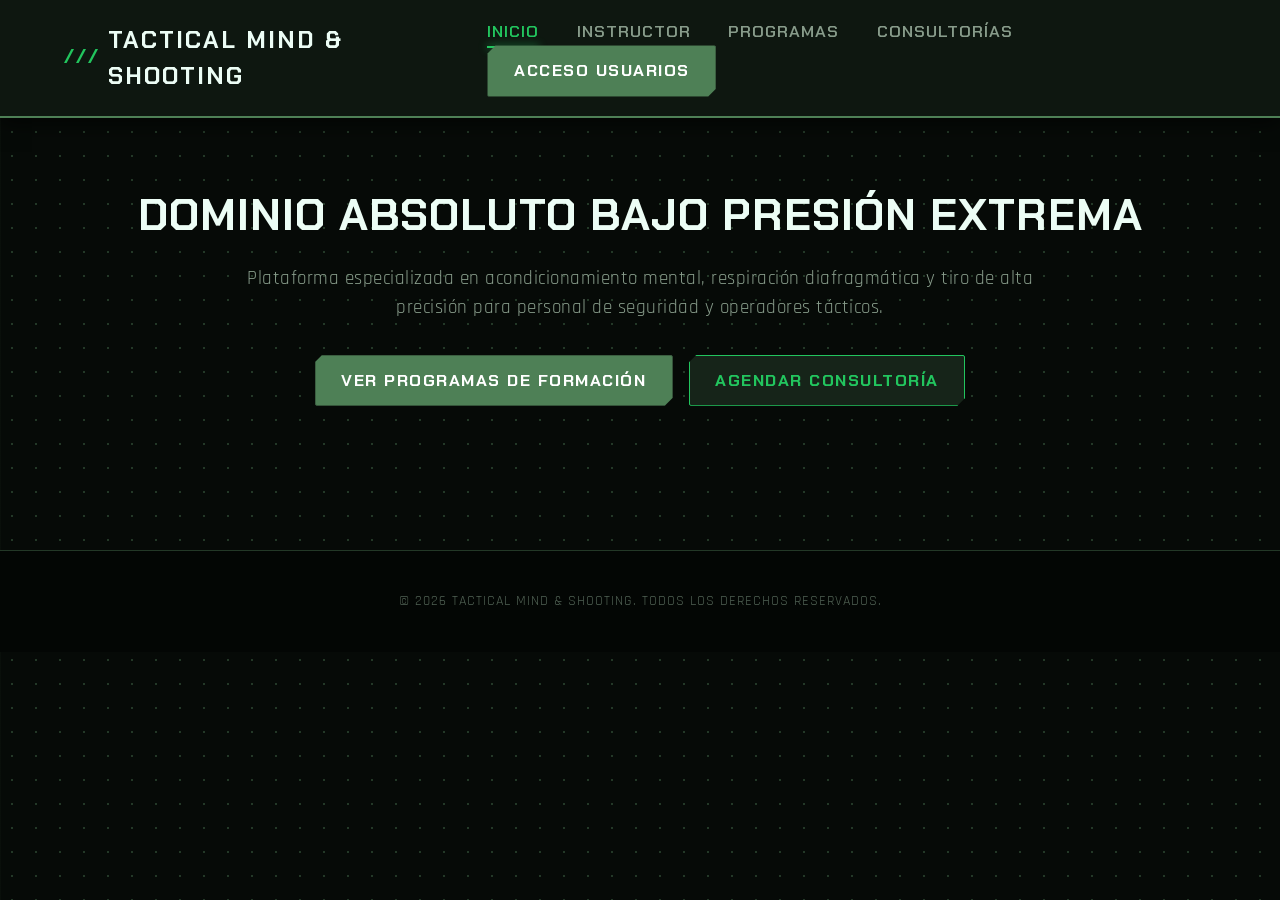
<file: index.html>
<!DOCTYPE html>
<html lang="es">
<head>
    <meta charset="UTF-8">
    <meta name="viewport" content="width=device-width, initial-scale=1.0">
    <title>Tactical Mind & Shooting | Inicio</title>
    <link rel="stylesheet" href="estilos.css">
</head>
<body>
    <header>
        <div class="logo">TACTICAL MIND & SHOOTING</div>
        <nav>
            <a href="index.html" class="active">Inicio</a>
            <a href="instructor.html">Instructor</a>
            <a href="programas.html">Programas</a>
            <a href="consultoria.html">Consultorías</a>
            <a href="login.html" class="btn-primary">Acceso Usuarios</a>
        </nav>
    </header>

    <main class="container hero">
        <h1>Dominio Absoluto Bajo Presión Extrema</h1>
        <p class="hero-subtitle">
            Plataforma especializada en acondicionamiento mental, respiración diafragmática y tiro de alta precisión para personal de seguridad y operadores tácticos.
        </p>
        <div class="hero-buttons">
            <a href="programas.html" class="btn-primary">Ver Programas de Formación</a>
            <a href="consultoria.html" class="btn-primary btn-secondary-action">Agendar Consultoría</a>
        </div>
    </main>

    <footer>
        <p>© 2026 Tactical Mind & Shooting. Todos los derechos reservados.</p>
    </footer>
</body>
</html>
</file>
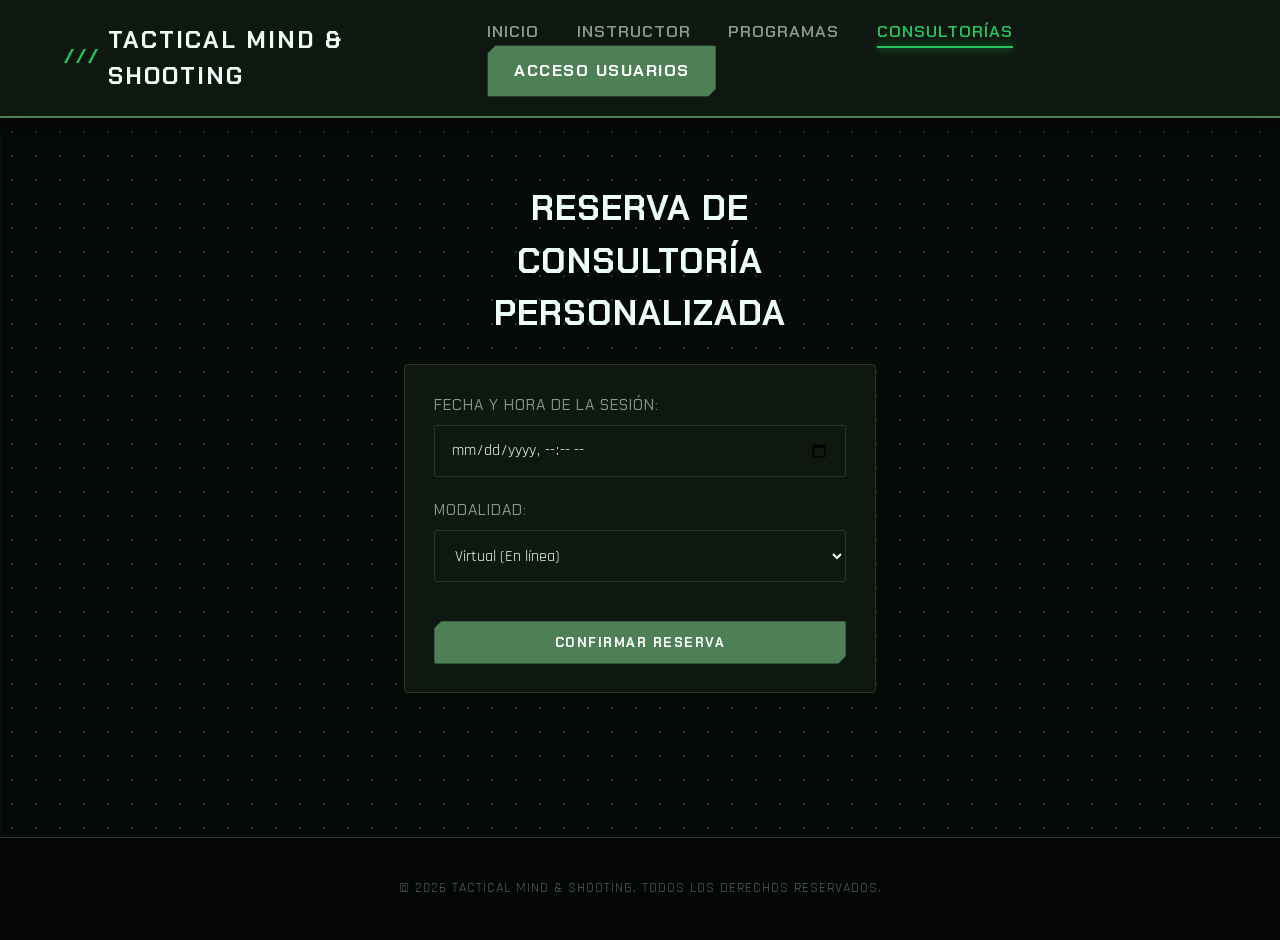
<file: consultoria.html>
<!DOCTYPE html>
<html lang="es">
<head>
    <meta charset="UTF-8">
    <meta name="viewport" content="width=device-width, initial-scale=1.0">
    <title>Agendar Consultoría | Tactical Mind</title>
    <link rel="stylesheet" href="estilos.css">
</head>
<body>
    <header>
        <div class="logo">TACTICAL MIND & SHOOTING</div>
        <nav>
            <a href="index.html">Inicio</a>
            <a href="instructor.html">Instructor</a>
            <a href="programas.html">Programas</a>
            <a href="consultoria.html" class="active">Consultorías</a>
            <a href="login.html" class="btn-primary">Acceso Usuarios</a>
        </nav>
    </header>

    <main class="container container-narrow">
        <h1 class="page-title">Reserva de Consultoría Personalizada</h1>
        <form action="confirmacion.html" method="POST" class="form-card">
            <div class="form-group">
                <label for="fecha_hora">Fecha y Hora de la Sesión:</label>
                <input type="datetime-local" id="fecha_hora" name="fecha_hora" required>
            </div>
            <div class="form-group">
                <label for="modalidad">Modalidad:</label>
                <select id="modalidad" name="modalidad" required>
                    <option value="Virtual">Virtual (En línea)</option>
                    <option value="Presencial">Presencial (Campo de entrenamiento)</option>
                </select>
            </div>
            <button type="submit" class="btn-primary btn-block">Confirmar Reserva</button>
        </form>
    </main>

    <footer>
        <p>© 2026 Tactical Mind & Shooting. Todos los derechos reservados.</p>
    </footer>
</body>
</html>
</file>
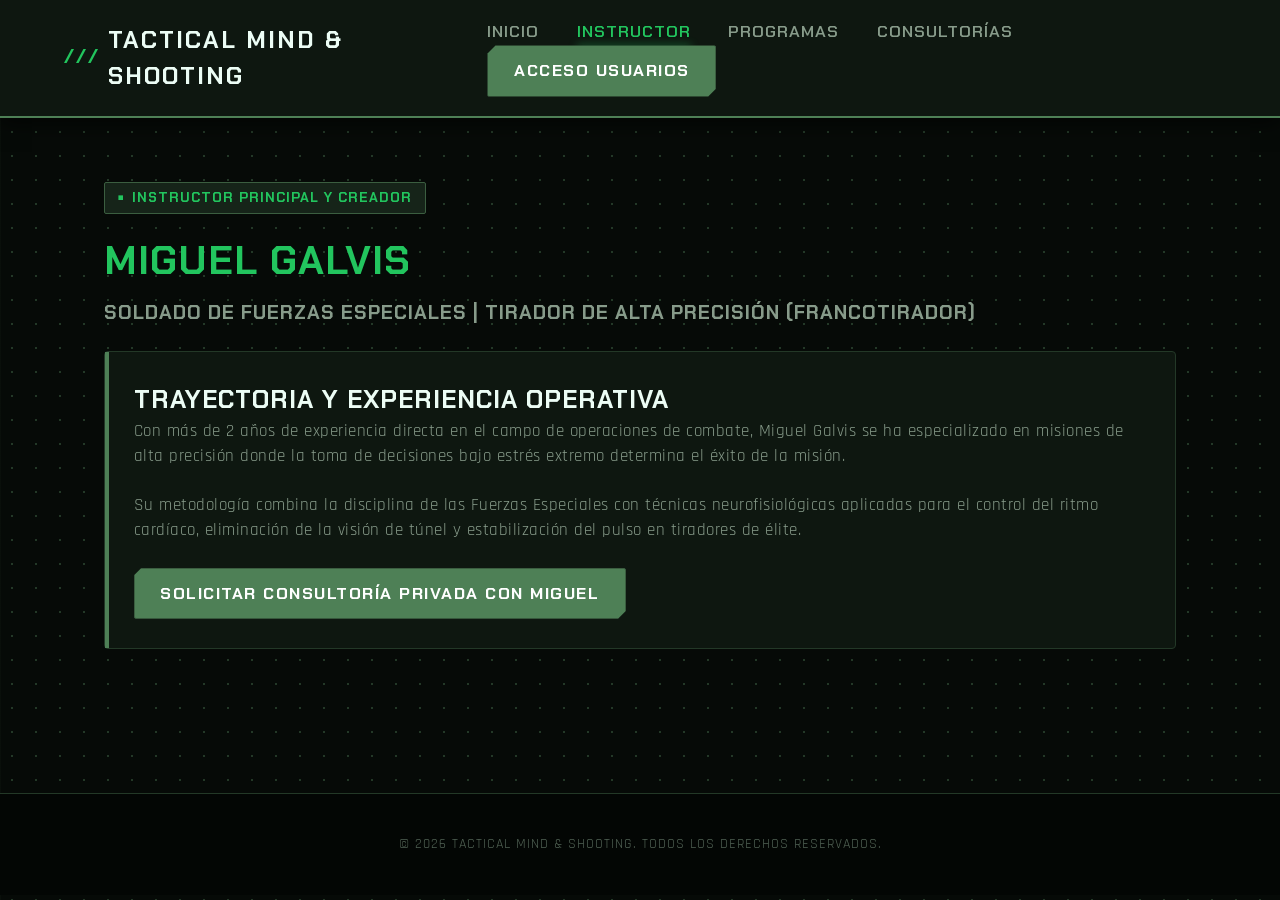
<file: instructor.html>
<!DOCTYPE html>
<html lang="es">
<head>
    <meta charset="UTF-8">
    <meta name="viewport" content="width=device-width, initial-scale=1.0">
    <title>Instructor Miguel Galvis | Tactical Mind</title>
    <link rel="stylesheet" href="estilos.css">
</head>
<body>
    <header>
        <div class="logo">TACTICAL MIND & SHOOTING</div>
        <nav>
            <a href="index.html">Inicio</a>
            <a href="instructor.html" class="active">Instructor</a>
            <a href="programas.html">Programas</a>
            <a href="consultoria.html">Consultorías</a>
            <a href="login.html" class="btn-primary">Acceso Usuarios</a>
        </nav>
    </header>

    <main class="container">
        <span class="badge">Instructor Principal y Creador</span>
        <h1 class="instructor-name">Miguel Galvis</h1>
        <h3 class="instructor-title">Soldado de Fuerzas Especiales | Tirador de Alta Precisión (Francotirador)</h3>
        
        <div class="card card-wide">
            <h2>Trayectoria y Experiencia Operativa</h2>
            <p>
                Con más de 2 años de experiencia directa en el campo de operaciones de combate, Miguel Galvis se ha especializado en misiones de alta precisión donde la toma de decisiones bajo estrés extremo determina el éxito de la misión.
            </p>
            <p>
                Su metodología combina la disciplina de las Fuerzas Especiales con técnicas neurofisiológicas aplicadas para el control del ritmo cardíaco, eliminación de la visión de túnel y estabilización del pulso en tiradores de élite.
            </p>
            <a href="consultoria.html" class="btn-primary">Solicitar Consultoría Privada con Miguel</a>
        </div>
    </main>

    <footer>
        <p>© 2026 Tactical Mind & Shooting. Todos los derechos reservados.</p>
    </footer>
</body>
</html>
</file>
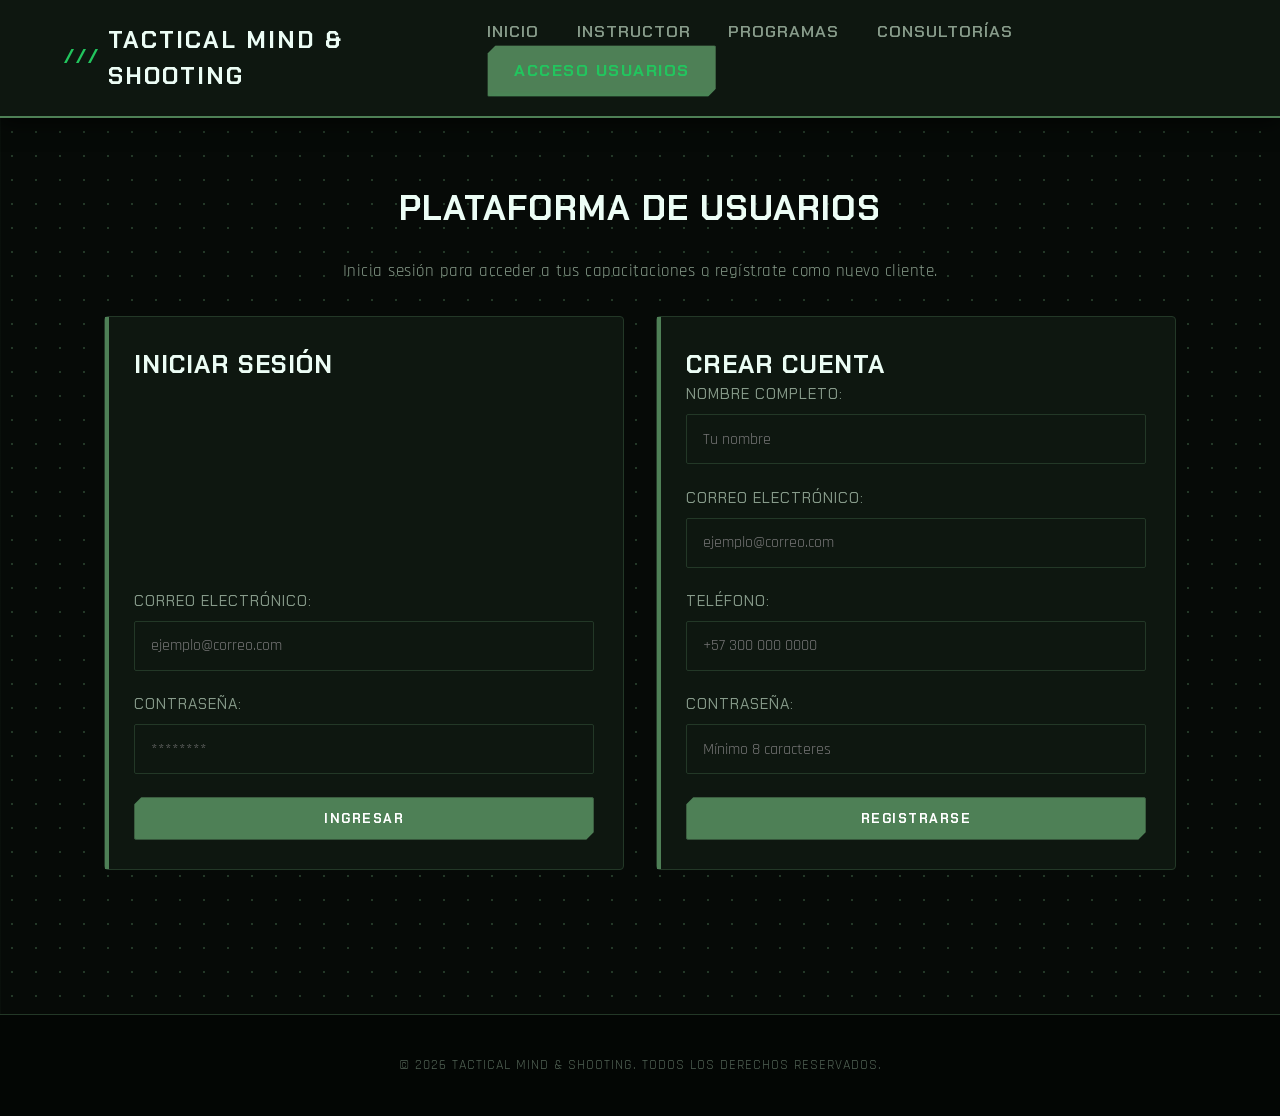
<file: login.html>
<!DOCTYPE html>
<html lang="es">
<head>
    <meta charset="UTF-8">
    <meta name="viewport" content="width=device-width, initial-scale=1.0">
    <title>Acceso a Usuarios | Tactical Mind</title>
    <link rel="stylesheet" href="estilos.css">
</head>
<body>
    <header>
        <div class="logo">TACTICAL MIND & SHOOTING</div>
        <nav>
            <a href="index.html">Inicio</a>
            <a href="instructor.html">Instructor</a>
            <a href="programas.html">Programas</a>
            <a href="consultoria.html">Consultorías</a>
            <a href="login.html" class="btn-primary active">Acceso Usuarios</a>
        </nav>
    </header>

    <main class="container">
        <h1 class="page-title">Plataforma de Usuarios</h1>
        <p class="subtitle">Inicia sesión para acceder a tus capacitaciones o regístrate como nuevo cliente.</p>

        <div class="auth-container">
            <!-- FORMULARIO DE INICIO DE SESIÓN -->
            <div class="card">
                <h2>Iniciar Sesión</h2>
                <form action="dashboard.html" method="POST">
                    <div class="form-group">
                        <label for="login_correo">Correo Electrónico:</label>
                        <input type="email" id="login_correo" name="correo" placeholder="ejemplo@correo.com" required>
                    </div>
                    <div class="form-group">
                        <label for="login_password">Contraseña:</label>
                        <input type="password" id="login_password" name="contrasena" placeholder="********" required>
                    </div>
                    <button type="submit" class="btn-primary btn-block">Ingresar</button>
                </form>
            </div>

            <!-- FORMULARIO DE REGISTRO -->
            <div class="card">
                <h2>Crear Cuenta</h2>
                <form action="registro_exitoso.html" method="POST">
                    <div class="form-group">
                        <label for="reg_nombre">Nombre Completo:</label>
                        <input type="text" id="reg_nombre" name="nombre" placeholder="Tu nombre" required>
                    </div>
                    <div class="form-group">
                        <label for="reg_correo">Correo Electrónico:</label>
                        <input type="email" id="reg_correo" name="correo" placeholder="ejemplo@correo.com" required>
                    </div>
                    <div class="form-group">
                        <label for="reg_telefono">Teléfono:</label>
                        <input type="tel" id="reg_telefono" name="telefono" placeholder="+57 300 000 0000" required>
                    </div>
                    <div class="form-group">
                        <label for="reg_password">Contraseña:</label>
                        <input type="password" id="reg_password" name="contrasena" placeholder="Mínimo 8 caracteres" required>
                    </div>
                    <button type="submit" class="btn-primary btn-block">Registrarse</button>
                </form>
            </div>
        </div>
    </main>

    <footer>
        <p>© 2026 Tactical Mind & Shooting. Todos los derechos reservados.</p>
    </footer>
</body>
</html>
</file>
<file: estilos.css>
@import url('https://fonts.googleapis.com/css2?family=Chakra+Petch:wght@500;600;700&family=Rajdhani:wght@500;600;700&display=swap');

:root {
    --bg-main: #060a07;
    --bg-surface: #0e1710;
    --bg-surface-elevated: #162419;
    
    --border-subtle: #233827;
    --border-accent: #3b5e40;
    
    --brand-primary: #4e8056;
    --brand-accent: #22c55e;
    --brand-highlight: #a3e635;
    
    --text-primary: #ecfdf5;
    --text-secondary: #879b8a;
    --text-muted: #526355;
    
    --font-heading: 'Chakra Petch', sans-serif;
    --font-body: 'Rajdhani', sans-serif;
}

* {
    box-sizing: border-box;
    margin: 0;
    padding: 0;
    font-family: var(--font-body);
}

body {
    background-color: var(--bg-main);
    color: var(--text-primary);
    line-height: 1.5;
    font-size: 1.05rem;
    letter-spacing: 0.5px;
    background-image: 
        radial-gradient(var(--border-subtle) 1px, transparent 1px),
        linear-gradient(to right, rgba(14, 23, 16, 0.4) 1px, transparent 1px);
    background-size: 24px 24px, 100% 100%;
}

h1, h2, h3, h4 {
    font-family: var(--font-heading);
    text-transform: uppercase;
    letter-spacing: 1px;
    color: var(--text-primary);
}

header {
    background-color: var(--bg-surface);
    display: flex;
    justify-content: space-between;
    align-items: center;
    padding: 1.2rem 5%;
    border-bottom: 2px solid var(--brand-primary);
    position: sticky;
    top: 0;
    z-index: 100;
    box-shadow: 0 4px 20px rgba(0, 0, 0, 0.7);
}

.logo {
    font-family: var(--font-heading);
    font-size: 1.5rem;
    font-weight: 700;
    color: var(--text-primary);
    letter-spacing: 2px;
    text-transform: uppercase;
    display: flex;
    align-items: center;
    gap: 0.5rem;
}

.logo::before {
    content: "///";
    color: var(--brand-accent);
    font-size: 1.2rem;
}

nav a {
    font-family: var(--font-heading);
    color: var(--text-secondary);
    text-decoration: none;
    margin-left: 2rem;
    font-weight: 600;
    text-transform: uppercase;
    letter-spacing: 1px;
    transition: all 0.2s ease;
    position: relative;
}

nav a:hover, nav a.active {
    color: var(--brand-accent);
}

nav a.active::after {
    content: "";
    position: absolute;
    bottom: -6px;
    left: 0;
    width: 100%;
    height: 2px;
    background-color: var(--brand-accent);
    box-shadow: 0 0 8px var(--brand-accent);
}

.btn-primary {
    font-family: var(--font-heading);
    background-color: var(--brand-primary);
    color: #ffffff;
    padding: 0.75rem 1.6rem;
    border: 1px solid var(--border-accent);
    border-radius: 2px;
    cursor: pointer;
    text-decoration: none;
    font-weight: 700;
    text-transform: uppercase;
    letter-spacing: 1.5px;
    display: inline-block;
    transition: all 0.2s ease;
    clip-path: polygon(8px 0, 100% 0, 100% calc(100% - 8px), calc(100% - 8px) 100%, 0 100%, 0 8px);
}

.btn-primary:hover {
    background-color: var(--brand-accent);
    color: #000000;
    box-shadow: 0 0 12px rgba(34, 197, 94, 0.4);
    border-color: var(--brand-accent);
}

.btn-secondary-action {
    background-color: var(--bg-surface-elevated);
    border-color: var(--brand-accent);
    color: var(--brand-accent);
}

.btn-block {
    display: block;
    width: 100%;
    text-align: center;
    margin-top: 1rem;
}

.container {
    padding: 4rem 5%;
    max-width: 1200px;
    margin: 0 auto;
}

.container-narrow {
    max-width: 600px;
}

.hero {
    text-align: center;
}

.hero h1 {
    font-size: 2.8rem;
    margin-bottom: 1rem;
}

.hero-subtitle {
    font-size: 1.2rem;
    color: var(--text-secondary);
    max-width: 800px;
    margin: 0 auto 2rem auto;
}

.hero-buttons {
    display: flex;
    gap: 1rem;
    justify-content: center;
}

.page-title {
    text-align: center;
    margin-bottom: 1.5rem;
    font-size: 2.2rem;
}

.subtitle {
    text-align: center;
    color: var(--text-secondary);
    margin-bottom: 2rem;
}

.instructor-name {
    font-size: 2.5rem;
    color: var(--brand-accent);
    margin-bottom: 0.5rem;
}

.instructor-title {
    color: var(--text-secondary);
    margin-bottom: 1.5rem;
}

.badge {
    font-family: var(--font-heading);
    display: inline-flex;
    align-items: center;
    background-color: var(--bg-surface-elevated);
    color: var(--brand-accent);
    padding: 0.3rem 0.8rem;
    border-radius: 2px;
    font-size: 0.85rem;
    font-weight: 700;
    margin-bottom: 1rem;
    border: 1px solid var(--border-accent);
    text-transform: uppercase;
    letter-spacing: 1px;
}

.badge::before {
    content: "■";
    margin-right: 0.5rem;
    font-size: 0.6rem;
}

.badge-danger {
    color: #ef4444;
    border-color: #7f1d1d;
}

.badge-success {
    color: var(--brand-highlight);
}

.cards-grid, .auth-container {
    display: grid;
    grid-template-columns: repeat(auto-fit, minmax(300px, 1fr));
    gap: 2rem;
    margin-top: 2rem;
}

.card, .form-card {
    background-color: var(--bg-surface);
    border: 1px solid var(--border-subtle);
    border-radius: 4px;
    padding: 1.8rem;
    display: flex;
    flex-direction: column;
    justify-content: space-between;
    transition: transform 0.2s ease, border-color 0.2s ease, box-shadow 0.2s ease;
    position: relative;
}

.card::before {
    content: "";
    position: absolute;
    top: 0;
    left: 0;
    width: 4px;
    height: 100%;
    background-color: var(--brand-primary);
    transition: background-color 0.2s ease;
}

.card:hover {
    transform: translateY(-4px);
    border-color: var(--border-accent);
    box-shadow: 0 8px 24px rgba(0, 0, 0, 0.5);
}

.card:hover::before {
    background-color: var(--brand-accent);
}

.card-desc {
    color: var(--text-secondary);
}

.card-wide {
    display: block;
}

.card-wide p {
    color: var(--text-secondary);
    margin-bottom: 1.5rem;
}

.price {
    font-family: var(--font-heading);
    font-size: 1.6rem;
    font-weight: 700;
    color: var(--brand-highlight);
    margin: 1.2rem 0;
    letter-spacing: 1px;
}

form .form-group {
    margin-bottom: 1.4rem;
}

form label {
    font-family: var(--font-heading);
    display: block;
    margin-bottom: 0.5rem;
    color: var(--text-secondary);
    font-size: 0.95rem;
    text-transform: uppercase;
    letter-spacing: 1px;
}

form input, form select, form textarea {
    width: 100%;
    padding: 0.85rem 1rem;
    border-radius: 2px;
    border: 1px solid var(--border-subtle);
    background-color: var(--bg-surface);
    color: var(--text-primary);
    font-size: 1rem;
    transition: border-color 0.2s ease, box-shadow 0.2s ease;
}

form input:focus, form select:focus, form textarea:focus {
    outline: none;
    border-color: var(--brand-accent);
    box-shadow: 0 0 8px rgba(34, 197, 94, 0.2);
    background-color: var(--bg-surface-elevated);
}

footer {
    background-color: #030604;
    text-align: center;
    padding: 2.5rem 5%;
    color: var(--text-muted);
    border-top: 1px solid var(--border-subtle);
    margin-top: 5rem;
    font-family: var(--font-heading);
    text-transform: uppercase;
    letter-spacing: 1px;
    font-size: 0.9rem;
}
</file>
